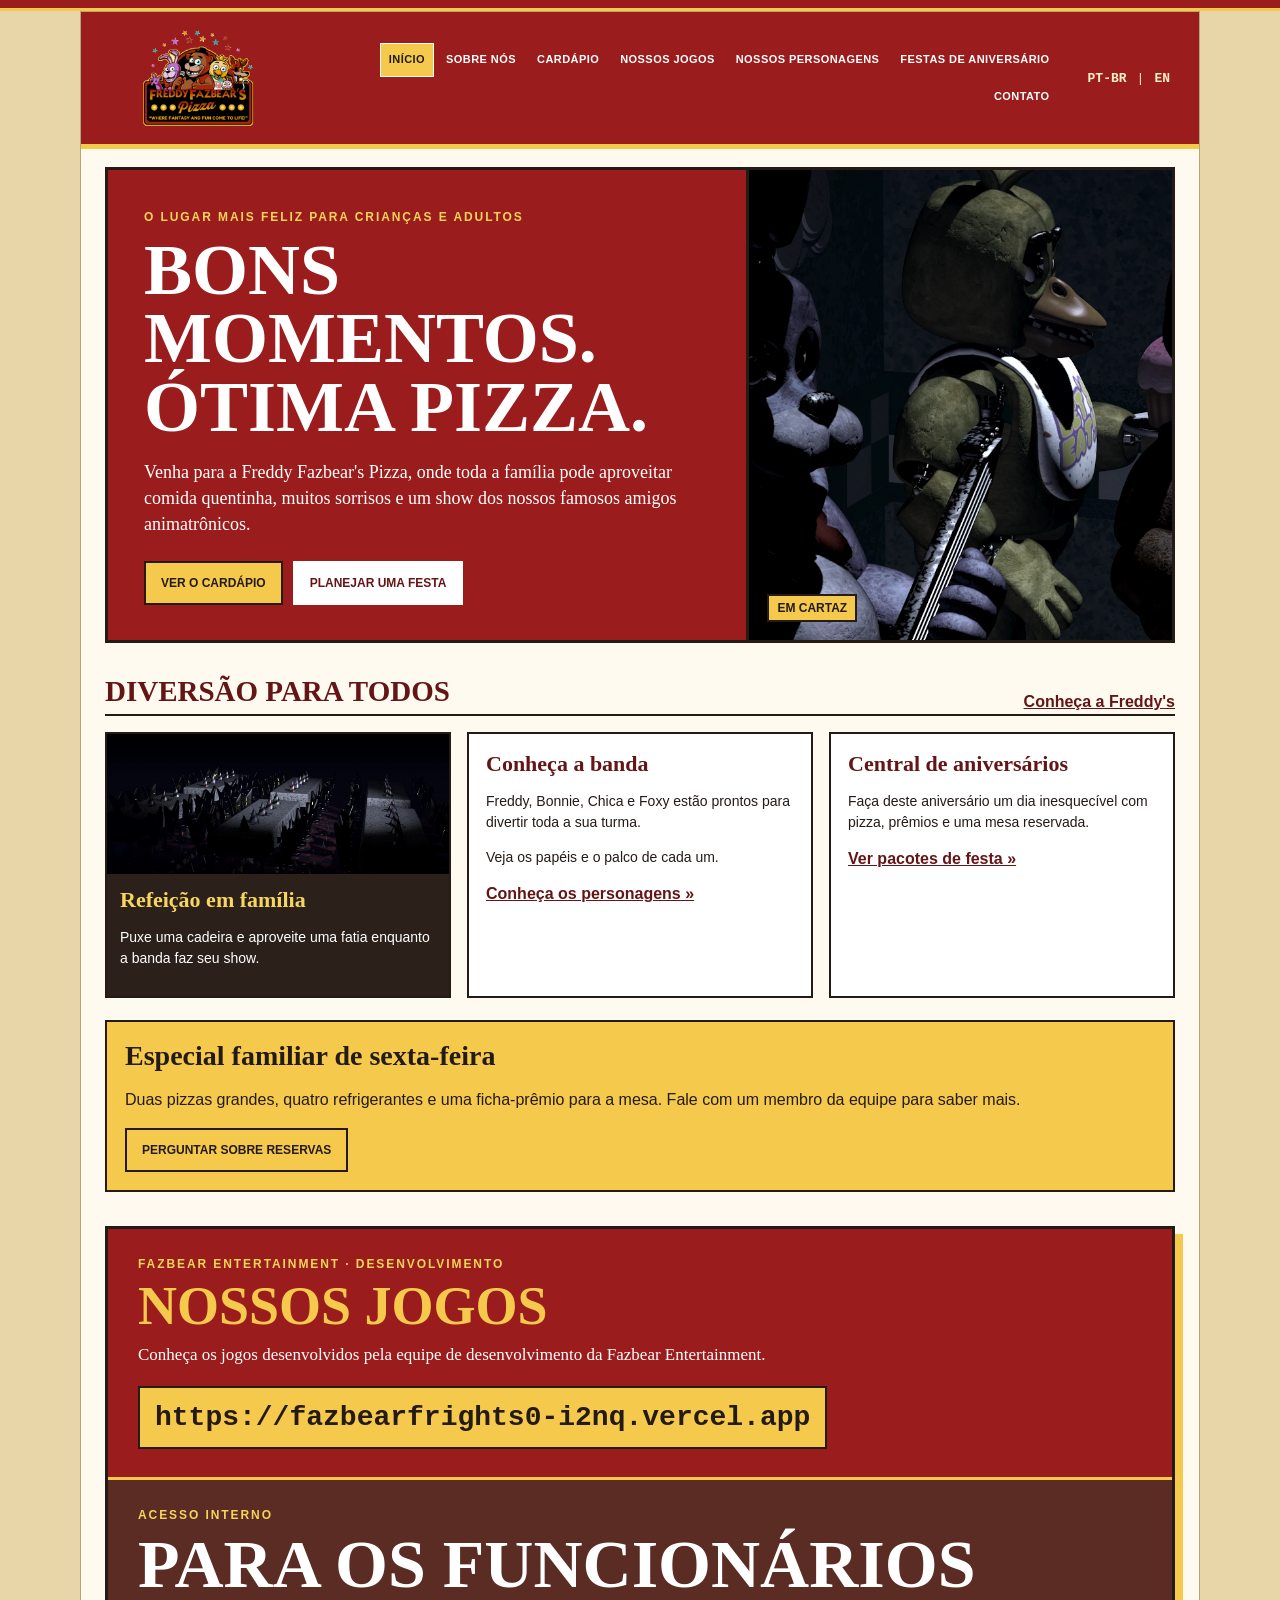
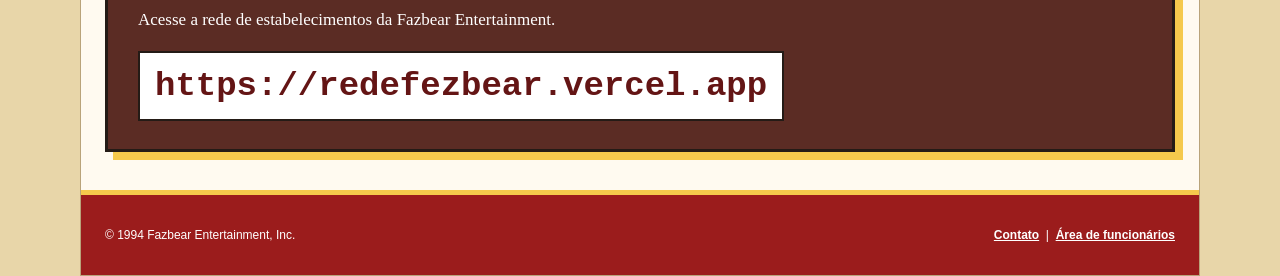
<file: index.html>
<!doctype html><html lang="pt-BR"><head><meta charset="utf-8"><meta name="viewport" content="width=device-width,initial-scale=1"><meta name="description" content="Freddy Fazbear's Pizza — entretenimento e diversão para toda a família."><title>Freddy Fazbear's Pizza | Início</title><link rel="stylesheet" href="css/style.css"></head><body><div class="site-shell"><header class="site-header"><a class="brand" href="index.html"><img class="brand-logo" src="assets/images/navbar-logo.png" alt="Logotipo da Freddy Fazbear's Pizza"></a><button class="menu-toggle" type="button" aria-label="Abrir menu" aria-expanded="false" aria-controls="main-nav"><span class="menu-icon" aria-hidden="true">☰</span><span class="menu-label">MENU</span></button><nav class="main-nav" id="main-nav"><ul><li><a aria-current="page" href="index.html">INÍCIO</a></li><li><a href="about.html">SOBRE NÓS</a></li><li><a href="menu.html">CARDÁPIO</a></li><li><a href="index.html#games">NOSSOS JOGOS</a></li><li><a href="characters.html">NOSSOS PERSONAGENS</a></li><li><a href="parties.html">FESTAS DE ANIVERSÁRIO</a></li><li><a href="contact.html">CONTATO</a></li></ul></nav></header><main class="content"><section class="hero"><div class="hero-copy"><div class="eyebrow">O lugar mais feliz para crianças e adultos</div><h1>Bons momentos.<br>Ótima pizza.</h1><p>Venha para a Freddy Fazbear's Pizza, onde toda a família pode aproveitar comida quentinha, muitos sorrisos e um show dos nossos famosos amigos animatrônicos.</p><div class="button-row"><a class="button" href="menu.html">Ver o cardápio</a><a class="button alt" href="parties.html">Planejar uma festa</a></div></div><div class="hero-art" role="img" aria-label="The Freddy Fazbear's Pizza show stage"></div></section><div class="section-heading"><h2>Diversão para todos</h2><a href="about.html">Conheça a Freddy's</a></div><section class="band"><article class="panel photo-panel"><img src="assets/images/dining-room.png" alt="Dining area inside Freddy Fazbear's Pizza"><div><h3>Refeição em família</h3><p>Puxe uma cadeira e aproveite uma fatia enquanto a banda faz seu show.</p></div></article><article class="panel"><h3>Conheça a banda</h3><p>Freddy, Bonnie, Chica e Foxy estão prontos para divertir toda a sua turma.</p><p class="small">Veja os papéis e o palco de cada um.</p><a href="characters.html">Conheça os personagens &raquo;</a></article><article class="panel"><h3>Central de aniversários</h3><p>Faça deste aniversário um dia inesquecível com pizza, prêmios e uma mesa reservada.</p><a href="parties.html">Ver pacotes de festa &raquo;</a></article></section><section class="callout"><h2>Especial familiar de sexta-feira</h2><p>Duas pizzas grandes, quatro refrigerantes e uma ficha-prêmio para a mesa. Fale com um membro da equipe para saber mais.</p><a class="button" href="contact.html">Perguntar sobre reservas</a></section><section class="games-section" id="games"><div class="games-block"><div class="eyebrow">FAZBEAR ENTERTAINMENT · DESENVOLVIMENTO</div><h2>Nossos jogos</h2><p>Conheça os jogos desenvolvidos pela equipe de desenvolvimento da Fazbear Entertainment.</p><a class="games-link" href="https://fazbearfrights0-i2nq.vercel.app" target="_blank" rel="noopener">https://fazbearfrights0-i2nq.vercel.app</a></div><div class="staff-block"><div class="eyebrow">ACESSO INTERNO</div><h2>Para os funcionários</h2><p>Acesse a rede de estabelecimentos da Fazbear Entertainment.</p><a class="staff-link" href="https://redefezbear.vercel.app" target="_blank" rel="noopener">https://redefezbear.vercel.app</a></div></section></main><footer class="footer"><p>© 1994 Fazbear Entertainment, Inc.</p><p><a href="contact.html">Contato</a> &nbsp;|&nbsp; <a href="https://redefezbear.vercel.app" target="_blank" rel="noopener">Área de funcionários</a></p></footer></div><script src="js/main.js"></script><script src="js/language.js"></script></body></html>
</file>
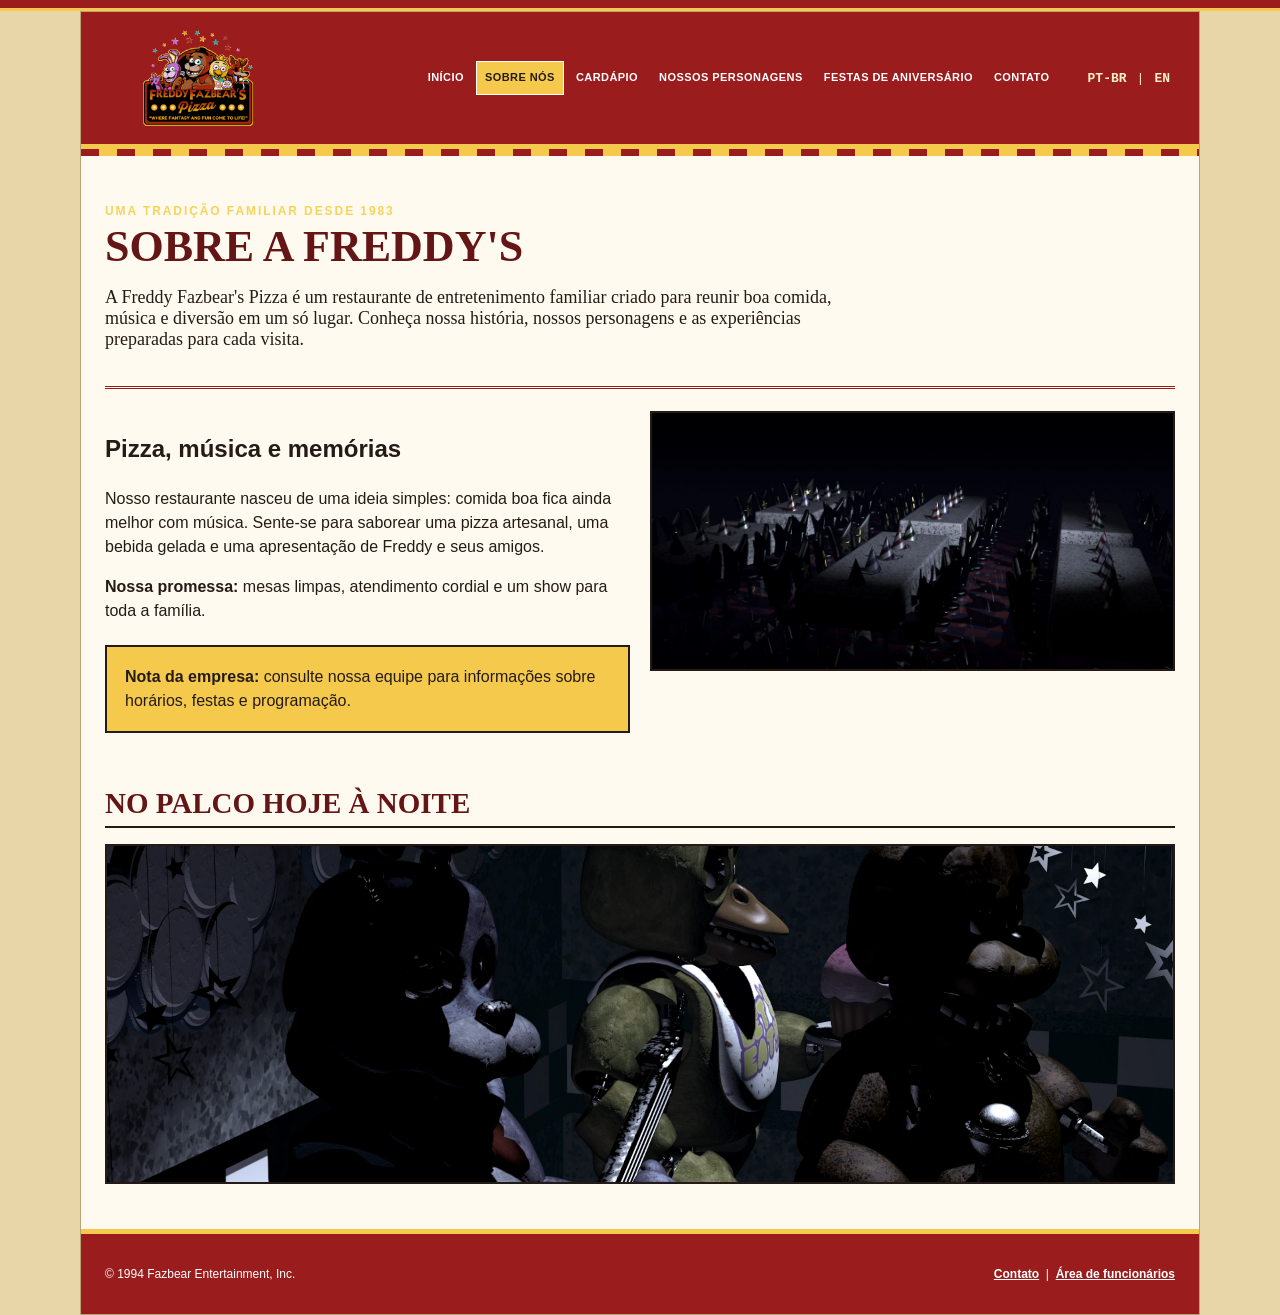
<file: about.html>
<!doctype html><html lang="pt-BR"><head><meta charset="utf-8"><meta name="viewport" content="width=device-width,initial-scale=1"><meta name="description" content="Freddy Fazbear's Pizza — diversão para toda a família."><title>Sobre nós | Freddy Fazbear's Pizza</title><link rel="stylesheet" href="css/style.css"></head><body><div class="site-shell"><header class="site-header"><a class="brand" href="index.html"><img class="brand-logo" src="assets/images/navbar-logo.png" alt="Logotipo da Freddy Fazbear's Pizza"></a><button class="menu-toggle" type="button" aria-label="Abrir menu" aria-expanded="false" aria-controls="main-nav"><span class="menu-icon" aria-hidden="true">☰</span><span class="menu-label">MENU</span></button><nav class="main-nav" id="main-nav"><ul><li><a href="index.html">INÍCIO</a></li><li><a aria-current="page" href="about.html">SOBRE NÓS</a></li><li><a  href="menu.html">CARDÁPIO</a></li><li><a  href="characters.html">NOSSOS PERSONAGENS</a></li><li><a  href="parties.html">FESTAS DE ANIVERSÁRIO</a></li><li><a  href="contact.html">CONTATO</a></li></ul></nav></header><main class="content"><div class="retro-rule"></div><section class="page-intro"><div class="section-kicker">Uma tradição familiar desde 1983</div><h1>Sobre a Freddy's</h1><p>A Freddy Fazbear's Pizza é um restaurante de entretenimento familiar criado para reunir boa comida, música e diversão em um só lugar. Conheça nossa história, nossos personagens e as experiências preparadas para cada visita.</p></section><section class="split"><div><h2>Pizza, música e memórias</h2><p>Nosso restaurante nasceu de uma ideia simples: comida boa fica ainda melhor com música. Sente-se para saborear uma pizza artesanal, uma bebida gelada e uma apresentação de Freddy e seus amigos.</p><p><strong>Nossa promessa:</strong> mesas limpas, atendimento cordial e um show para toda a família.</p><div class="callout"><strong>Nota da empresa:</strong> consulte nossa equipe para informações sobre horários, festas e programação.</div></div><img class="feature-image" src="assets/images/dining-room.png" alt="Freddy Fazbear's Pizza dining room"></section><div class="section-heading"><h2>No palco hoje à noite</h2></div><img class="feature-image" src="assets/images/stage.png" alt="Freddy Fazbear's Pizza show stage" style="height:340px"></main><footer class="footer"><p>© 1994 Fazbear Entertainment, Inc.</p><p><a href="contact.html">Contato</a> &nbsp;|&nbsp; <a href="https://redefezbear.vercel.app" target="_blank" rel="noopener">Área de funcionários</a></p></footer></div><script src="js/main.js"></script><script src="js/language.js"></script></body></html>
</file>
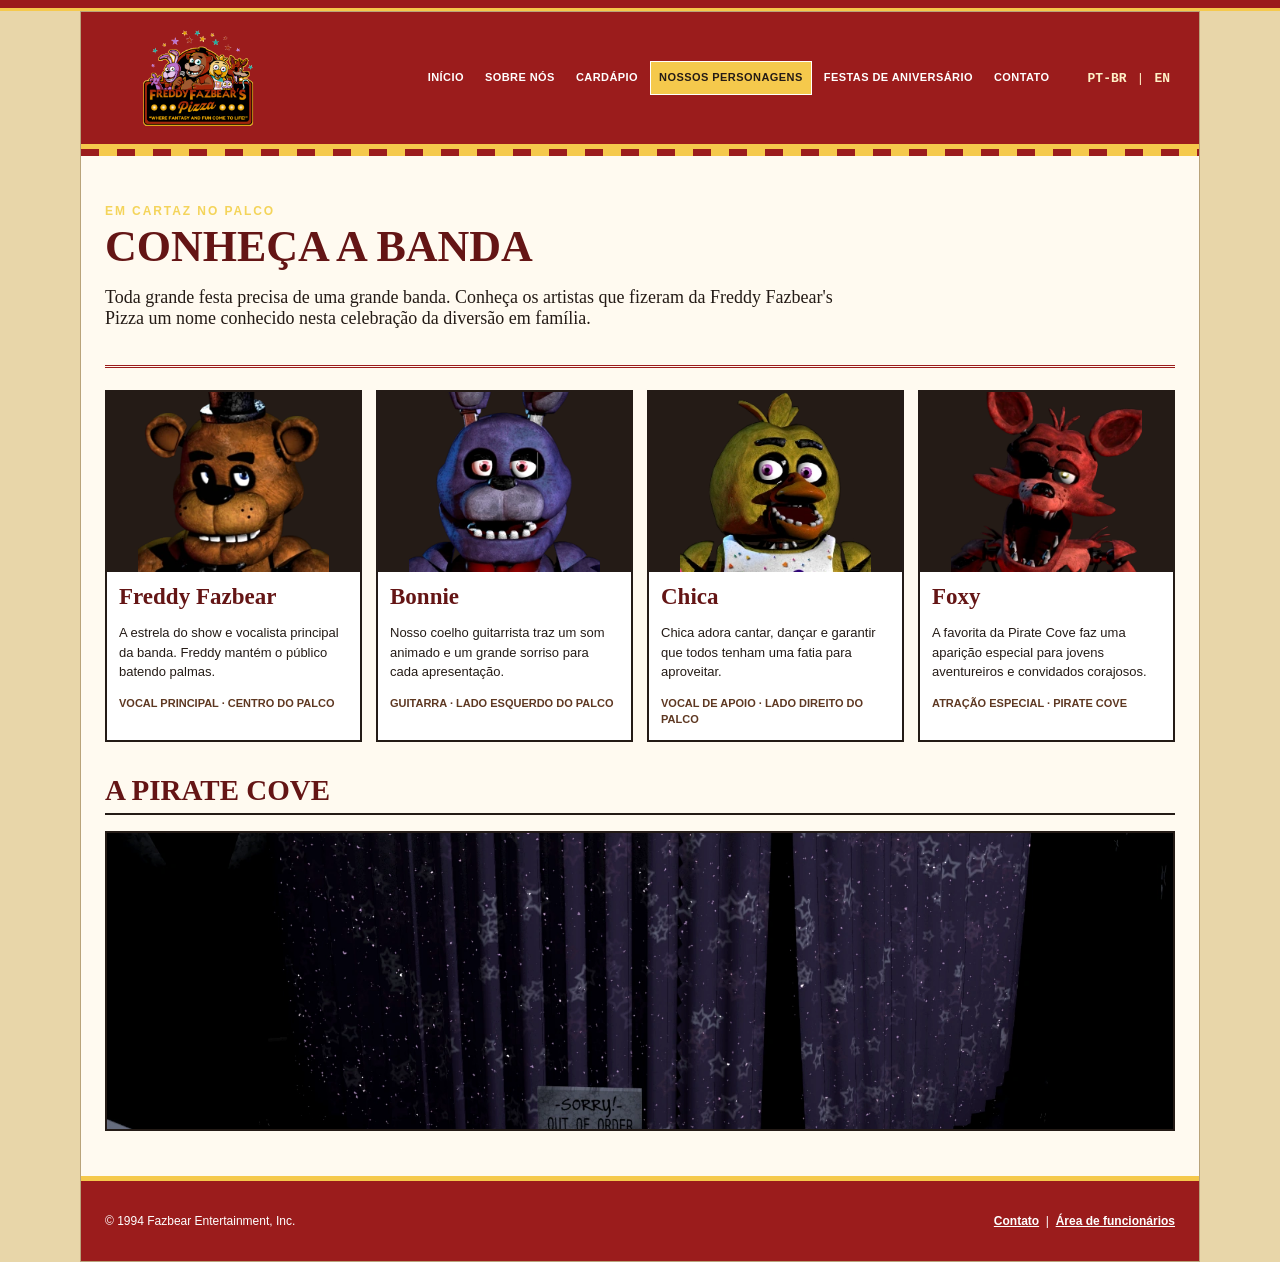
<file: characters.html>
<!doctype html><html lang="pt-BR"><head><meta charset="utf-8"><meta name="viewport" content="width=device-width,initial-scale=1"><meta name="description" content="Freddy Fazbear's Pizza — diversão para toda a família."><title>Nossos personagens | Freddy Fazbear's Pizza</title><link rel="stylesheet" href="css/style.css"></head><body><div class="site-shell"><header class="site-header"><a class="brand" href="index.html"><img class="brand-logo" src="assets/images/navbar-logo.png" alt="Logotipo da Freddy Fazbear's Pizza"></a><button class="menu-toggle" type="button" aria-label="Abrir menu" aria-expanded="false" aria-controls="main-nav"><span class="menu-icon" aria-hidden="true">☰</span><span class="menu-label">MENU</span></button><nav class="main-nav" id="main-nav"><ul><li><a href="index.html">INÍCIO</a></li><li><a  href="about.html">SOBRE NÓS</a></li><li><a  href="menu.html">CARDÁPIO</a></li><li><a aria-current="page" href="characters.html">NOSSOS PERSONAGENS</a></li><li><a  href="parties.html">FESTAS DE ANIVERSÁRIO</a></li><li><a  href="contact.html">CONTATO</a></li></ul></nav></header><main class="content"><div class="retro-rule"></div><section class="page-intro"><div class="section-kicker">Em cartaz no palco</div><h1>Conheça a banda</h1><p>Toda grande festa precisa de uma grande banda. Conheça os artistas que fizeram da Freddy Fazbear's Pizza um nome conhecido nesta celebração da diversão em família.</p></section><section class="character-grid"><article class="character-card"><img src="assets/images/freddy.png" alt="Freddy Fazbear character render"><div class="card-body"><h3>Freddy Fazbear</h3><p>A estrela do show e vocalista principal da banda. Freddy mantém o público batendo palmas.</p><div class="role">Vocal principal · Centro do palco</div></div></article><article class="character-card"><img src="assets/images/bonnie.png" alt="Bonnie character render"><div class="card-body"><h3>Bonnie</h3><p>Nosso coelho guitarrista traz um som animado e um grande sorriso para cada apresentação.</p><div class="role">Guitarra · Lado esquerdo do palco</div></div></article><article class="character-card"><img src="assets/images/chica.png" alt="Chica character render"><div class="card-body"><h3>Chica</h3><p>Chica adora cantar, dançar e garantir que todos tenham uma fatia para aproveitar.</p><div class="role">Vocal de apoio · Lado direito do palco</div></div></article><article class="character-card"><img src="assets/images/foxy.png" alt="Foxy character render"><div class="card-body"><h3>Foxy</h3><p>A favorita da Pirate Cove faz uma aparição especial para jovens aventureiros e convidados corajosos.</p><div class="role">Atração especial · Pirate Cove</div></div></article></section><div class="section-heading"><h2>A Pirate Cove</h2></div><img class="feature-image" src="assets/images/pirate-cove.png" alt="Pirate Cove area in Freddy Fazbear's Pizza" style="height:300px"></main><footer class="footer"><p>© 1994 Fazbear Entertainment, Inc.</p><p><a href="contact.html">Contato</a> &nbsp;|&nbsp; <a href="https://redefezbear.vercel.app" target="_blank" rel="noopener">Área de funcionários</a></p></footer></div><script src="js/main.js"></script><script src="js/language.js"></script></body></html>
</file>
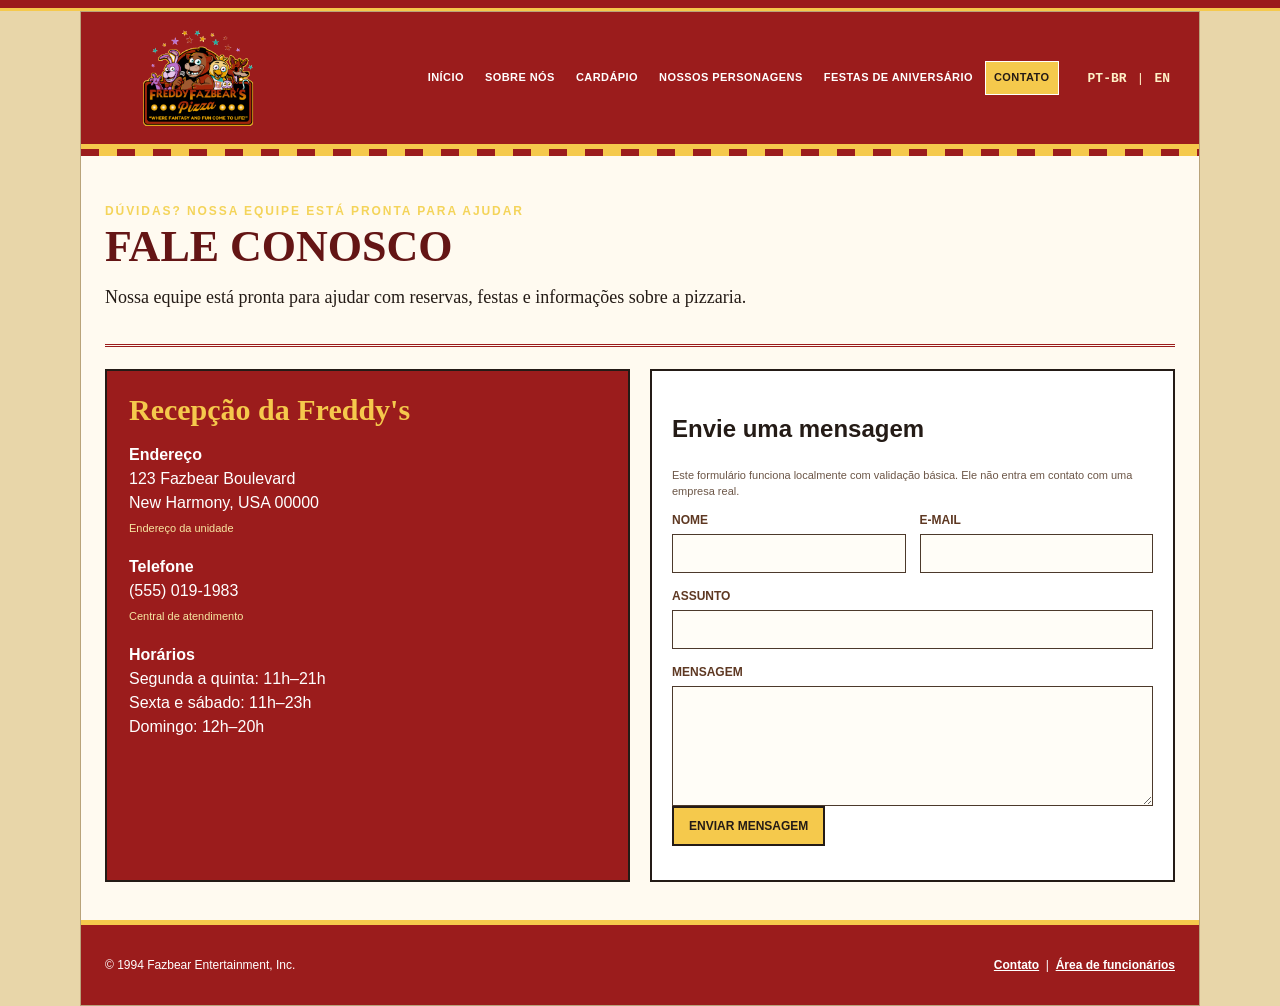
<file: contact.html>
<!doctype html><html lang="pt-BR"><head><meta charset="utf-8"><meta name="viewport" content="width=device-width,initial-scale=1"><meta name="description" content="Freddy Fazbear's Pizza — diversão para toda a família."><title>Contato | Freddy Fazbear's Pizza</title><link rel="stylesheet" href="css/style.css"></head><body><div class="site-shell"><header class="site-header"><a class="brand" href="index.html"><img class="brand-logo" src="assets/images/navbar-logo.png" alt="Logotipo da Freddy Fazbear's Pizza"></a><button class="menu-toggle" type="button" aria-label="Abrir menu" aria-expanded="false" aria-controls="main-nav"><span class="menu-icon" aria-hidden="true">☰</span><span class="menu-label">MENU</span></button><nav class="main-nav" id="main-nav"><ul><li><a href="index.html">INÍCIO</a></li><li><a  href="about.html">SOBRE NÓS</a></li><li><a  href="menu.html">CARDÁPIO</a></li><li><a  href="characters.html">NOSSOS PERSONAGENS</a></li><li><a  href="parties.html">FESTAS DE ANIVERSÁRIO</a></li><li><a aria-current="page" href="contact.html">CONTATO</a></li></ul></nav></header><main class="content"><div class="retro-rule"></div><section class="page-intro"><div class="section-kicker">Dúvidas? Nossa equipe está pronta para ajudar</div><h1>Fale conosco</h1><p>Nossa equipe está pronta para ajudar com reservas, festas e informações sobre a pizzaria.</p></section><section class="contact-grid"><div class="address-card"><h2>Recepção da Freddy's</h2><p><strong>Endereço</strong><br>123 Fazbear Boulevard<br>New Harmony, USA 00000<br><span class="fine-print" style="color:#f7e7a2">Endereço da unidade</span></p><p><strong>Telefone</strong><br>(555) 019-1983<br><span class="fine-print" style="color:#f7e7a2">Central de atendimento</span></p><p><strong>Horários</strong><br>Segunda a quinta: 11h–21h<br>Sexta e sábado: 11h–23h<br>Domingo: 12h–20h</p></div><div class="form-box"><h2>Envie uma mensagem</h2><p class="fine-print">Este formulário funciona localmente com validação básica. Ele não entra em contato com uma empresa real.</p><form data-demo-form><div class="form-grid"><label>Nome<input required name="name" autocomplete="name"></label><label>E-mail<input required type="email" name="email" autocomplete="email"></label><label class="full">Assunto<input required name="subject"></label><label class="full">Mensagem<textarea required name="message"></textarea></label></div><button class="button" type="submit">Enviar mensagem</button><div class="form-status" aria-live="polite"></div></form></div></section></main><footer class="footer"><p>© 1994 Fazbear Entertainment, Inc.</p><p><a href="contact.html">Contato</a> &nbsp;|&nbsp; <a href="https://redefezbear.vercel.app" target="_blank" rel="noopener">Área de funcionários</a></p></footer></div><script src="js/main.js"></script><script src="js/language.js"></script></body></html>
</file>
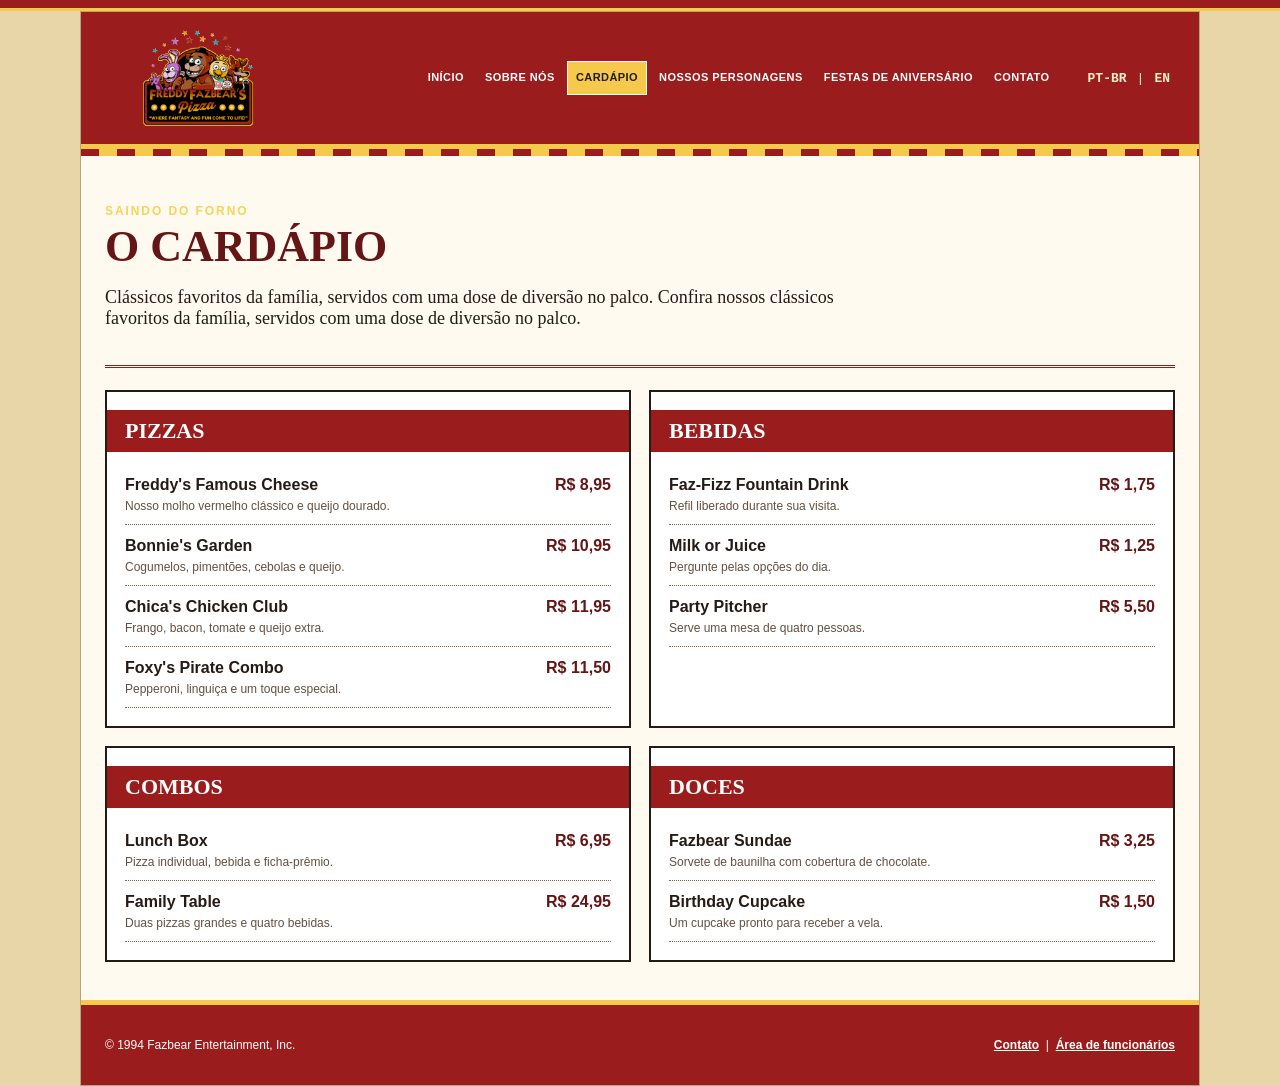
<file: menu.html>
<!doctype html><html lang="pt-BR"><head><meta charset="utf-8"><meta name="viewport" content="width=device-width,initial-scale=1"><meta name="description" content="Freddy Fazbear's Pizza — diversão para toda a família."><title>Cardápio | Freddy Fazbear's Pizza</title><link rel="stylesheet" href="css/style.css"></head><body><div class="site-shell"><header class="site-header"><a class="brand" href="index.html"><img class="brand-logo" src="assets/images/navbar-logo.png" alt="Logotipo da Freddy Fazbear's Pizza"></a><button class="menu-toggle" type="button" aria-label="Abrir menu" aria-expanded="false" aria-controls="main-nav"><span class="menu-icon" aria-hidden="true">☰</span><span class="menu-label">MENU</span></button><nav class="main-nav" id="main-nav"><ul><li><a href="index.html">INÍCIO</a></li><li><a  href="about.html">SOBRE NÓS</a></li><li><a aria-current="page" href="menu.html">CARDÁPIO</a></li><li><a  href="characters.html">NOSSOS PERSONAGENS</a></li><li><a  href="parties.html">FESTAS DE ANIVERSÁRIO</a></li><li><a  href="contact.html">CONTATO</a></li></ul></nav></header><main class="content"><div class="retro-rule"></div><section class="page-intro"><div class="section-kicker">Saindo do forno</div><h1>O cardápio</h1><p>Clássicos favoritos da família, servidos com uma dose de diversão no palco. Confira nossos clássicos favoritos da família, servidos com uma dose de diversão no palco.</p></section><section class="menu-grid"><div class="menu-section"><h2>Pizzas</h2><div class="menu-item"><div><strong>Freddy's Famous Cheese</strong><small>Nosso molho vermelho clássico e queijo dourado.</small></div><span class="price">R$ 8,95</span></div><div class="menu-item"><div><strong>Bonnie's Garden</strong><small>Cogumelos, pimentões, cebolas e queijo.</small></div><span class="price">R$ 10,95</span></div><div class="menu-item"><div><strong>Chica's Chicken Club</strong><small>Frango, bacon, tomate e queijo extra.</small></div><span class="price">R$ 11,95</span></div><div class="menu-item"><div><strong>Foxy's Pirate Combo</strong><small>Pepperoni, linguiça e um toque especial.</small></div><span class="price">R$ 11,50</span></div></div><div class="menu-section"><h2>Bebidas</h2><div class="menu-item"><div><strong>Faz-Fizz Fountain Drink</strong><small>Refil liberado durante sua visita.</small></div><span class="price">R$ 1,75</span></div><div class="menu-item"><div><strong>Milk or Juice</strong><small>Pergunte pelas opções do dia.</small></div><span class="price">R$ 1,25</span></div><div class="menu-item"><div><strong>Party Pitcher</strong><small>Serve uma mesa de quatro pessoas.</small></div><span class="price">R$ 5,50</span></div></div><div class="menu-section"><h2>Combos</h2><div class="menu-item"><div><strong>Lunch Box</strong><small>Pizza individual, bebida e ficha-prêmio.</small></div><span class="price">R$ 6,95</span></div><div class="menu-item"><div><strong>Family Table</strong><small>Duas pizzas grandes e quatro bebidas.</small></div><span class="price">R$ 24,95</span></div></div><div class="menu-section"><h2>Doces</h2><div class="menu-item"><div><strong>Fazbear Sundae</strong><small>Sorvete de baunilha com cobertura de chocolate.</small></div><span class="price">R$ 3,25</span></div><div class="menu-item"><div><strong>Birthday Cupcake</strong><small>Um cupcake pronto para receber a vela.</small></div><span class="price">R$ 1,50</span></div></div></section></main><footer class="footer"><p>© 1994 Fazbear Entertainment, Inc.</p><p><a href="contact.html">Contato</a> &nbsp;|&nbsp; <a href="https://redefezbear.vercel.app" target="_blank" rel="noopener">Área de funcionários</a></p></footer></div><script src="js/main.js"></script><script src="js/language.js"></script></body></html>
</file>
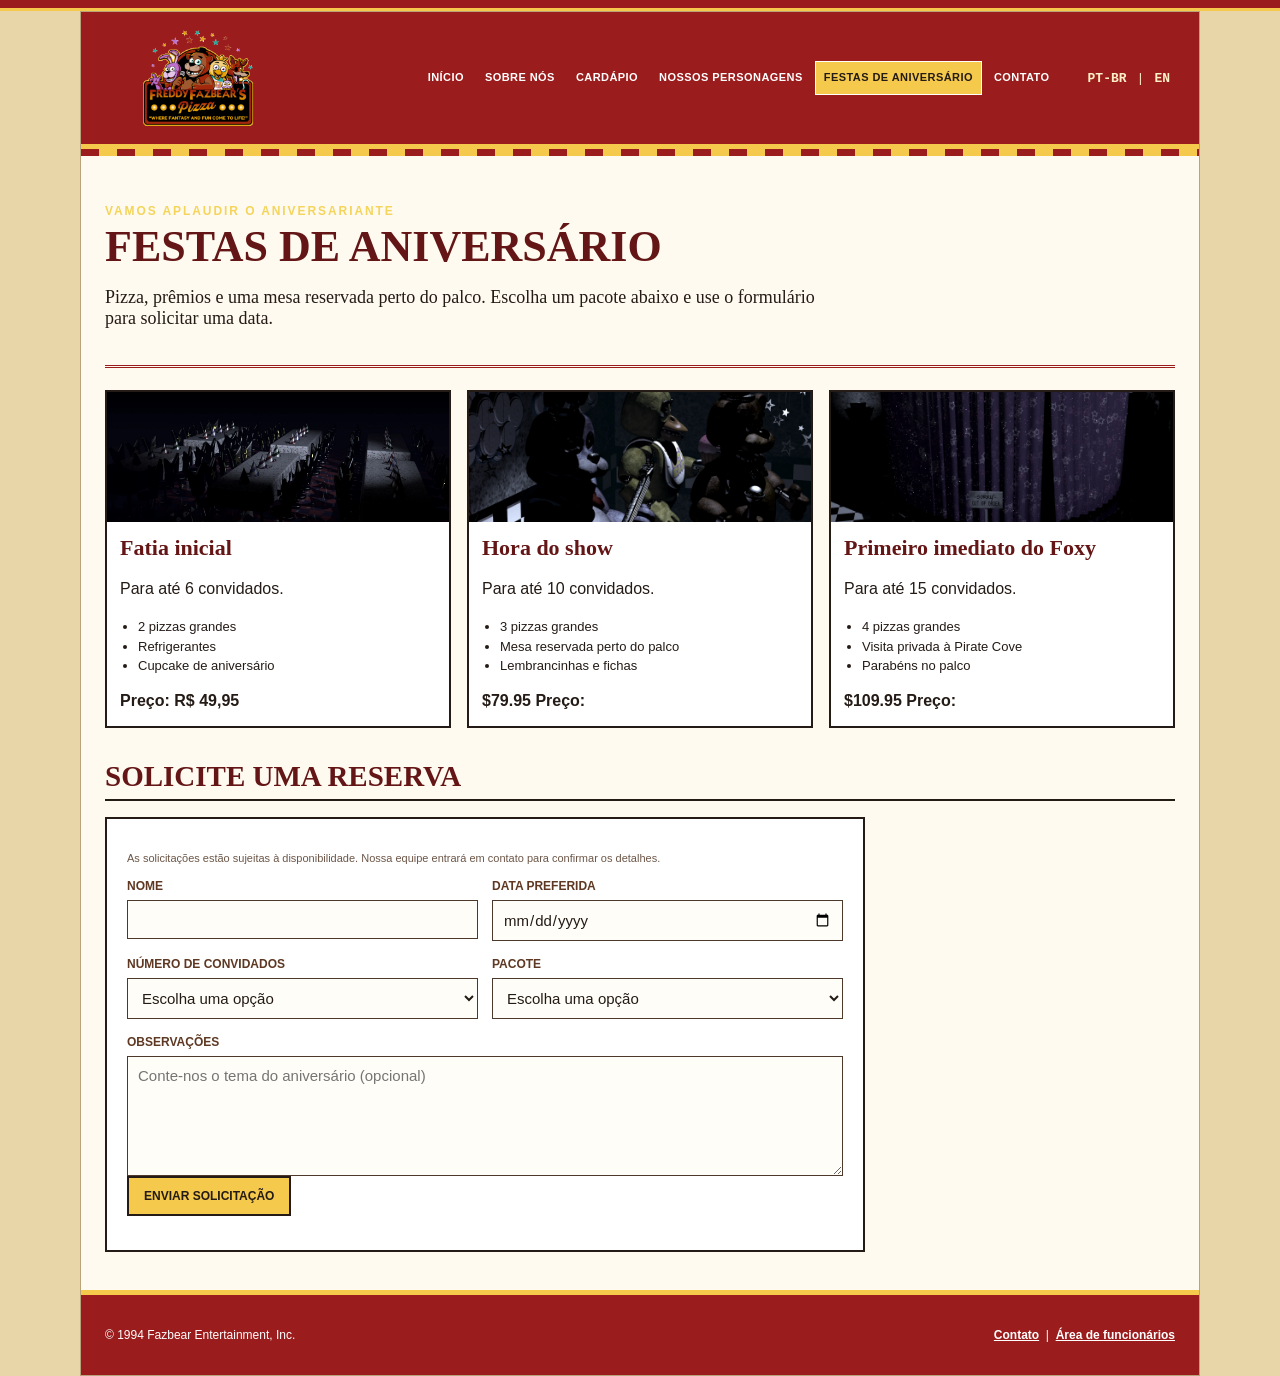
<file: parties.html>
<!doctype html><html lang="pt-BR"><head><meta charset="utf-8"><meta name="viewport" content="width=device-width,initial-scale=1"><meta name="description" content="Freddy Fazbear's Pizza — diversão para toda a família."><title>Festas de aniversário | Freddy Fazbear's Pizza</title><link rel="stylesheet" href="css/style.css"></head><body><div class="site-shell"><header class="site-header"><a class="brand" href="index.html"><img class="brand-logo" src="assets/images/navbar-logo.png" alt="Logotipo da Freddy Fazbear's Pizza"></a><button class="menu-toggle" type="button" aria-label="Abrir menu" aria-expanded="false" aria-controls="main-nav"><span class="menu-icon" aria-hidden="true">☰</span><span class="menu-label">MENU</span></button><nav class="main-nav" id="main-nav"><ul><li><a href="index.html">INÍCIO</a></li><li><a  href="about.html">SOBRE NÓS</a></li><li><a  href="menu.html">CARDÁPIO</a></li><li><a  href="characters.html">NOSSOS PERSONAGENS</a></li><li><a aria-current="page" href="parties.html">FESTAS DE ANIVERSÁRIO</a></li><li><a  href="contact.html">CONTATO</a></li></ul></nav></header><main class="content"><div class="retro-rule"></div><section class="page-intro"><div class="section-kicker">Vamos aplaudir o aniversariante</div><h1>Festas de aniversário</h1><p>Pizza, prêmios e uma mesa reservada perto do palco. Escolha um pacote abaixo e use o formulário para solicitar uma data.</p></section><section class="party-packages"><article class="party-card"><img src="assets/images/dining-room.png" alt="Dining area ready for a family party"><div><h3>Fatia inicial</h3><p>Para até 6 convidados.</p><ul><li>2 pizzas grandes</li><li>Refrigerantes</li><li>Cupcake de aniversário</li></ul><strong>Preço: R$ 49,95</strong></div></article><article class="party-card"><img src="assets/images/stage.png" alt="Show stage at the party room"><div><h3>Hora do show</h3><p>Para até 10 convidados.</p><ul><li>3 pizzas grandes</li><li>Mesa reservada perto do palco</li><li>Lembrancinhas e fichas</li></ul><strong>$79.95 Preço:</strong></div></article><article class="party-card"><img src="assets/images/pirate-cove.png" alt="Pirate Cove party area"><div><h3>Primeiro imediato do Foxy</h3><p>Para até 15 convidados.</p><ul><li>4 pizzas grandes</li><li>Visita privada à Pirate Cove</li><li>Parabéns no palco</li></ul><strong>$109.95 Preço:</strong></div></article></section><div class="section-heading"><h2>Solicite uma reserva</h2></div><div class="form-box"><p class="fine-print">As solicitações estão sujeitas à disponibilidade. Nossa equipe entrará em contato para confirmar os detalhes.</p><form data-demo-form><div class="form-grid"><label>Nome<input required name="name" autocomplete="name"></label><label>Data preferida<input required type="date" name="date"></label><label>Número de convidados<select required name="guests"><option value="">Escolha uma opção</option><option>Até 6</option><option>7–10</option><option>11–15</option></select></label><label>Pacote<select required name="package"><option value="">Escolha uma opção</option><option>Fatia inicial</option><option>Hora do show</option><option>Primeiro imediato do Foxy</option></select></label><label class="full">Observações<textarea name="notes" placeholder="Conte-nos o tema do aniversário (opcional)"></textarea></label></div><button class="button" type="submit">Enviar solicitação</button><div class="form-status" aria-live="polite"></div></form></div></main><footer class="footer"><p>© 1994 Fazbear Entertainment, Inc.</p><p><a href="contact.html">Contato</a> &nbsp;|&nbsp; <a href="https://redefezbear.vercel.app" target="_blank" rel="noopener">Área de funcionários</a></p></footer></div><script src="js/main.js"></script><script src="js/language.js"></script></body></html>
</file>
<file: css/style.css>
:root{--red:#9b1c1c;--dark:#241b16;--yellow:#f5c94c;--cream:#fff4cf;--paper:#fffaf0;--brown:#5e3822}*{box-sizing:border-box}body{margin:0;background:#e8d6a9;color:var(--dark);font:16px/1.5 Arial,Helvetica,sans-serif}body:before{content:"";display:block;height:8px;background:var(--red);border-bottom:3px solid var(--yellow)}a{color:#641515;font-weight:700}.site-shell{max-width:1120px;margin:auto;min-height:100vh;background:var(--paper);border:1px solid #b9a37a}.top-strip{background:#f1d767;padding:5px 22px;text-align:right;font:bold 11px Georgia,serif;letter-spacing:.08em;text-transform:uppercase}.site-header{display:flex;align-items:center;gap:22px;padding:8px 24px;background:var(--red);color:#fff;border-bottom:5px solid var(--yellow)}.brand{display:flex;align-items:center;align-self:center;flex:0 0 230px;height:142px;min-width:230px;color:#fff;text-decoration:none}.brand img{width:230px;height:142px;object-fit:contain;background:transparent;border:0;display:block}.brand strong{font:bold 22px/1 Georgia,serif;text-transform:uppercase}.main-nav{margin-left:auto;align-self:center}.main-nav ul{display:flex;gap:4px;list-style:none;padding:0;margin:0;flex-wrap:wrap;justify-content:flex-end}.main-nav a{display:block;color:#fff;text-decoration:none;padding:9px 10px;border:1px solid transparent;font:bold 12px Arial;letter-spacing:.04em}.main-nav a:hover,.main-nav a:focus,.main-nav a[aria-current=page]{background:var(--yellow);border-color:#fff;color:var(--dark)}.menu-toggle{display:none;background:var(--yellow);border:2px solid #fff;padding:8px 12px;font-weight:700}.content{padding:0 24px 38px}.notice{margin:20px 0 0;padding:9px 12px;border:1px solid #b6964a;background:#fff3bc;font-size:12px}.retro-rule{height:7px;background:repeating-linear-gradient(90deg,var(--red) 0 18px,var(--yellow) 18px 36px);margin:0 -24px 18px}.hero{margin-top:18px;display:grid;grid-template-columns:1.35fr .9fr;border:3px solid var(--dark);background:var(--red);color:#fff}.hero-copy{padding:40px 36px 35px}.eyebrow,.section-kicker{font:bold 12px Arial;letter-spacing:.16em;text-transform:uppercase;color:#f4d45a}.hero h1{font:bold clamp(38px,6vw,72px)/.95 Georgia,serif;margin:12px 0 18px;text-transform:uppercase}.hero p{font:18px/1.45 Georgia,serif}.hero-art{min-height:350px;background:#5e3822 url('../assets/images/stage.png') center/cover no-repeat;border-left:3px solid var(--dark);position:relative}.hero-art:after{content:'EM CARTAZ';position:absolute;left:18px;bottom:18px;background:var(--yellow);color:var(--dark);border:2px solid var(--dark);padding:5px 8px;font:bold 12px Arial}.button{display:inline-block;background:var(--yellow);color:var(--dark);padding:11px 15px;border:2px solid var(--dark);text-decoration:none;font-weight:700;text-transform:uppercase;font-size:12px}.button.alt{background:#fff;color:#641515;border-color:#fff}.button-row{display:flex;gap:10px;flex-wrap:wrap;margin-top:24px}.button:hover,.button:focus{background:#fff;text-decoration:none}.page-intro{border-bottom:3px double var(--red);padding:30px 0 18px;margin-bottom:22px}.page-intro h1{font:bold 44px/1 Georgia,serif;margin:7px 0;color:#641515;text-transform:uppercase}.page-intro p{max-width:730px;font:18px Georgia,serif}.section-heading{display:flex;justify-content:space-between;align-items:end;border-bottom:2px solid var(--dark);margin:32px 0 16px}.section-heading h2{font:bold 29px Georgia,serif;color:#641515;margin:0 0 6px;text-transform:uppercase}.band,.party-packages{display:grid;grid-template-columns:repeat(3,1fr);gap:16px}.panel{border:2px solid var(--dark);background:#fff;padding:17px}.panel h3,.party-card h3{font:bold 22px Georgia,serif;color:#641515;margin:0 0 7px}.panel p{font-size:14px}.photo-panel{padding:0;background:#2c201a;color:#fff}.photo-panel img,.party-card img{display:block;width:100%;height:140px;object-fit:cover}.photo-panel div,.party-card div{padding:13px}.photo-panel h3{color:#f6d65f}.callout{background:var(--yellow);border:2px solid var(--dark);padding:18px;margin:22px 0}.callout h2{font:700 28px Georgia,serif;margin:0 0 4px}.split,.contact-grid{display:grid;grid-template-columns:1fr 1fr;gap:20px}.feature-image{width:100%;height:260px;object-fit:cover;border:2px solid var(--dark);background:#33231b}.character-grid{display:grid;grid-template-columns:repeat(4,1fr);gap:14px}.character-card,.party-card{border:2px solid var(--dark);background:#fff}.character-card img{display:block;width:100%;height:180px;object-fit:contain;background:#241b16}.character-card .card-body{padding:12px}.character-card h3{font:bold 23px Georgia,serif;color:#641515;margin:0}.character-card p{font-size:13px}.role{font-size:11px;text-transform:uppercase;font-weight:700;color:var(--brown)}.menu-grid{display:grid;grid-template-columns:1fr 1fr;gap:18px}.menu-section{border:2px solid var(--dark);padding:18px;background:#fff}.menu-section h2{margin:0 -18px 12px;padding:8px 18px;background:var(--red);color:#fff;font:bold 22px Georgia,serif;text-transform:uppercase}.menu-item{display:flex;justify-content:space-between;gap:15px;border-bottom:1px dotted #856548;padding:9px 0}.menu-item small{display:block;font-size:12px;color:#644f40}.price{font-weight:700;color:#641515;white-space:nowrap}.party-card img{height:130px}.party-card ul{padding-left:18px;font-size:13px}.form-box{max-width:760px;border:2px solid var(--dark);background:#fff;padding:20px}.form-grid{display:grid;grid-template-columns:1fr 1fr;gap:14px}label{display:block;font-size:12px;font-weight:700;text-transform:uppercase;color:var(--brown)}input,select,textarea{display:block;width:100%;margin-top:5px;border:1px solid #4c392b;background:#fffdf7;padding:10px;font:15px Arial;color:var(--dark)}textarea{min-height:120px;resize:vertical}.full{grid-column:1/-1}.form-status{margin-top:14px;font-weight:700}.form-status.success{color:#21632b}.form-status.error{color:#9b1c1c}.address-card{background:var(--red);color:#fff;border:2px solid var(--dark);padding:22px}.address-card h2{font:bold 30px Georgia,serif;color:var(--yellow);margin:0 0 14px}.fine-print{font-size:11px;color:#6c5647}.credits{margin-top:28px;padding-top:15px;border-top:1px solid #c8af83;font-size:11px;color:#6c5647}.footer{border-top:5px solid var(--yellow);background:var(--red);color:#fff;padding:19px 24px;display:flex;justify-content:space-between;gap:18px;font-size:12px}.footer a{color:#fff}@media(max-width:820px){.site-header{align-items:center;flex-wrap:wrap}.main-nav{width:100%;display:none}.main-nav.open{display:block}.main-nav ul{justify-content:flex-start}.menu-toggle{display:block;margin-left:auto}.hero,.split,.contact-grid{grid-template-columns:1fr}.hero-art{border-left:0;border-top:3px solid var(--dark);min-height:240px}.band,.party-packages{grid-template-columns:1fr 1fr}.character-grid{grid-template-columns:repeat(2,1fr)}.content{padding:0 16px 28px}.retro-rule{margin-left:-16px;margin-right:-16px}}@media(max-width:540px){.top-strip{text-align:center}.site-header{padding:12px 16px}.brand{flex-basis:200px;min-width:200px;height:124px}.brand img{width:200px;height:124px}.main-nav ul{display:block}.main-nav a{border-bottom:1px solid #c34c43}.hero-copy{padding:28px 22px}.hero h1{font-size:42px}.band,.menu-grid,.party-packages,.form-grid{grid-template-columns:1fr}.page-intro h1{font-size:35px}.footer{display:block}.footer p{margin:6px 0}}.language-switch{margin-left:12px;white-space:nowrap;font:11px 'Courier New',monospace;color:#fff1c7}.language-switch button{border:0;background:transparent;color:#fff1c7;padding:3px;font:bold 11px 'Courier New',monospace;cursor:pointer}.language-switch button:hover{text-decoration:underline;color:#fff}@media(max-width:820px){.language-switch{margin-left:auto}}
.language-gate{position:fixed;z-index:50;inset:0;background:rgba(35,25,19,.82);display:flex;align-items:center;justify-content:center;padding:20px}.language-box{width:min(470px,100%);background:#fffaf0;border:4px solid #241b16;box-shadow:9px 9px 0 #f5c94c;padding:30px;text-align:center}.language-kicker{font:bold 11px 'Courier New',monospace;color:#9b1c1c;letter-spacing:.16em}.language-box h1{font: bold 32px/1.05 Georgia,serif;color:#641515;margin:16px 0}.language-box h1 small{font:18px Arial,sans-serif;color:#241b16}.language-box p{margin:0 0 22px}.language-box button{background:#9b1c1c;color:#fff4cf;border:2px solid #241b16;padding:12px 14px;margin:4px;font:bold 12px Arial;cursor:pointer}.language-box button:hover{background:#f5c94c;color:#241b16}
.games-section{margin-top:34px;border:3px solid var(--dark);background:#241816;color:#fff;box-shadow:8px 8px 0 var(--yellow)}.games-block,.staff-block{padding:28px 30px}.games-block{background:var(--red)}.staff-block{background:#5b2c24;border-top:3px solid var(--yellow)}.games-section h2{font:bold clamp(32px,5vw,54px)/1 Georgia,serif;text-transform:uppercase;margin:8px 0 10px;color:var(--yellow)}.staff-block h2{font-size:clamp(38px,6vw,68px);color:#fff}.games-section p{font:17px/1.45 Georgia,serif;max-width:720px;margin:0 0 18px}.games-link,.staff-link{display:block;width:fit-content;max-width:100%;overflow-wrap:anywhere;text-decoration:none;font:bold clamp(16px,2.4vw,28px)/1.25 'Courier New',monospace;padding:12px 15px;border:2px solid var(--dark);background:var(--yellow);color:var(--dark)}.staff-link{font-size:clamp(18px,3vw,34px);background:#fff;color:#641515}.games-link:hover,.games-link:focus,.staff-link:hover,.staff-link:focus{background:#fff;text-decoration:none}.staff-link:hover,.staff-link:focus{background:var(--yellow)}@media(max-width:540px){.games-block,.staff-block{padding:23px 18px}.games-section{box-shadow:5px 5px 0 var(--yellow)}}
/* Seletor de idioma: ligeiramente maior e mais legível */
.language-switch{font-size:13px}.language-switch button{font-size:13px;padding:5px 7px}

/* Navbar responsiva revisada */
.site-header{position:relative;display:flex;flex-wrap:wrap;align-items:center;gap:12px 22px;padding:10px 22px;min-width:0}
.brand{flex:0 1 190px;min-width:0;width:190px;height:112px}
.brand img{width:100%;height:100%;object-fit:contain}
.main-nav{flex:1 1 540px;min-width:0;margin-left:auto;align-self:center}
.main-nav ul{display:flex;flex-wrap:wrap;justify-content:flex-end;align-items:center;gap:3px}
.main-nav li{min-width:0}
.main-nav a{padding:9px 8px;font-size:11px;line-height:1.25;text-align:center;overflow-wrap:anywhere}
.menu-toggle{display:none;align-items:center;justify-content:center;gap:8px;min-height:42px;background:var(--yellow);color:var(--dark);border:2px solid #fff;padding:8px 12px;font-weight:700;cursor:pointer}
.menu-icon{font-size:20px;line-height:1}
.language-switch{display:flex;align-items:center;gap:3px;margin-left:auto;white-space:nowrap;flex:0 0 auto}
.language-switch button{cursor:pointer}
@media(max-width:980px){
 .site-header{gap:10px 14px;padding:10px 16px}
 .brand{flex-basis:155px;width:155px;height:96px}
 .main-nav{flex-basis:calc(100% - 180px)}
 .main-nav a{padding:8px 6px;font-size:10px}
}
@media(max-width:760px){
 .site-header{display:grid;grid-template-columns:minmax(0,1fr) auto;align-items:center;gap:8px 12px;padding:10px 14px}
 .brand{grid-column:1;grid-row:1;flex:none;width:150px;max-width:100%;height:88px}
 .menu-toggle{display:flex;grid-column:2;grid-row:1;margin:0;min-width:94px}
 .main-nav{display:none;grid-column:1/-1;grid-row:2;width:100%;margin:0;padding:6px 0 0;border-top:2px solid var(--yellow)}
 .main-nav.open{display:block}
 .main-nav ul{display:flex;flex-direction:column;align-items:stretch;gap:0;width:100%}
 .main-nav li{width:100%}
 .main-nav a{display:block;width:100%;padding:12px 10px;text-align:left;font-size:12px;border:0;border-bottom:1px solid #c34c43}
 .main-nav a[aria-current=page]{background:var(--yellow);color:var(--dark)}
 .language-switch{grid-column:1/-1;grid-row:3;justify-content:flex-end;margin:0;padding-top:4px;border-top:1px solid rgba(255,255,255,.2)}
}
@media(max-width:380px){.site-header{padding:8px 10px}.brand{width:124px;height:76px}.menu-toggle{min-width:82px;padding:7px 9px}.menu-label{font-size:11px}.content{padding-left:12px;padding-right:12px}}
</file>
